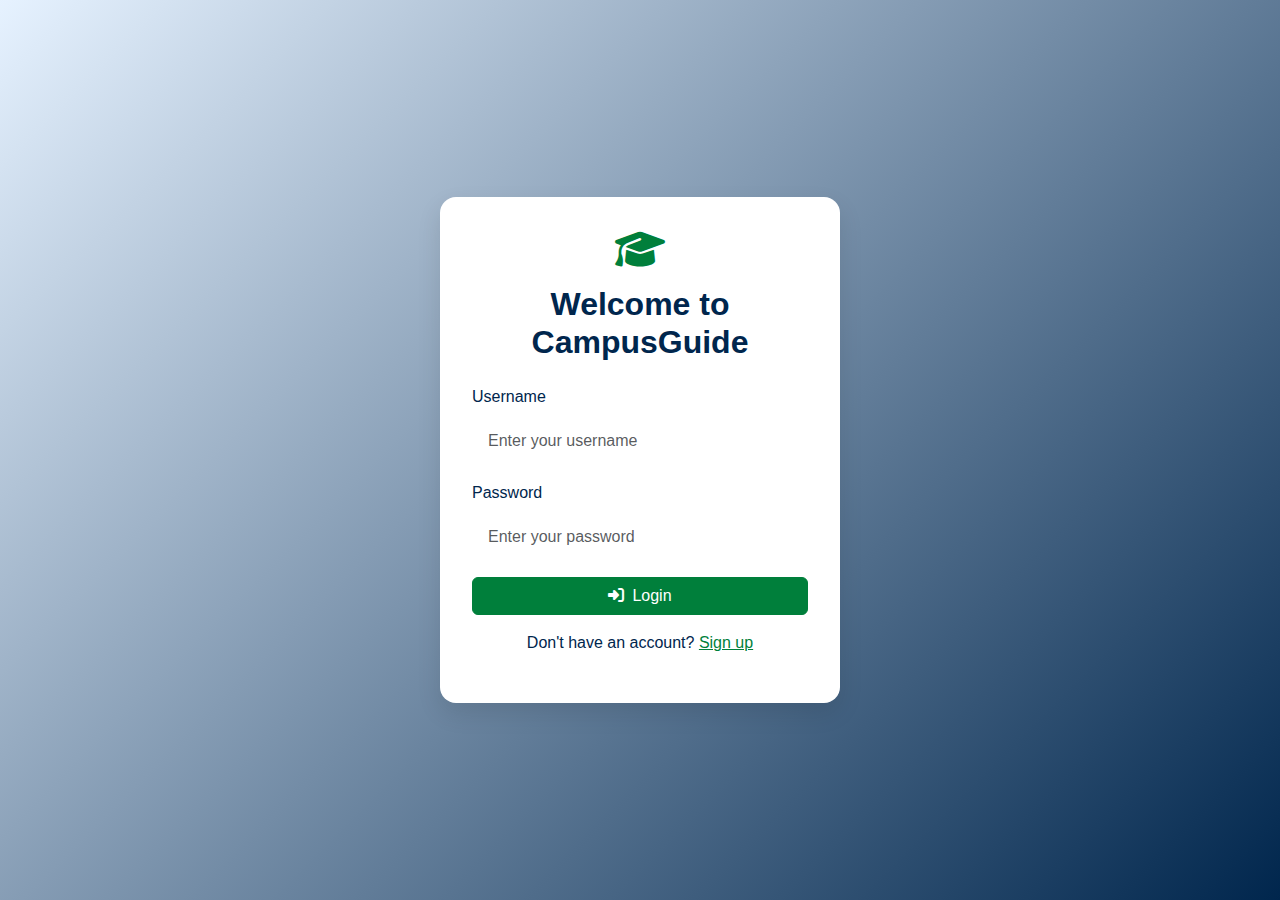
<file: frontend/login.html>
<!DOCTYPE html>
<html>
  <head>
    <title>Login - CampusGuide</title>
    <!-- Bootstrap CSS -->
    <link
      href="https://cdn.jsdelivr.net/npm/bootstrap@5.3.0/dist/css/bootstrap.min.css"
      rel="stylesheet"
    />
    <!-- Font Awesome for icons -->
    <link
      rel="stylesheet"
      href="https://cdnjs.cloudflare.com/ajax/libs/font-awesome/6.4.0/css/all.min.css"
    />
    <link rel="stylesheet" href="/frontend/style.css" />
  </head>
  <body class="auth-page">
    <div class="auth-container">
      <div class="text-center mb-4">
        <i class="fas fa-graduation-cap text-primary fs-1 mb-3"></i>
        <h2 class="text-dark-blue">Welcome to CampusGuide</h2>
      </div>
      <form id="loginForm" class="needs-validation" novalidate>
        <div class="mb-3">
          <label for="loginUsername" class="form-label text-dark-blue"
            >Username</label
          >
          <input
            type="text"
            id="loginUsername"
            class="form-control"
            placeholder="Enter your username"
            required
          />
          <div class="invalid-feedback">Please enter your username.</div>
        </div>
        <div class="mb-3">
          <label for="loginPassword" class="form-label text-dark-blue"
            >Password</label
          >
          <input
            type="password"
            id="loginPassword"
            class="form-control"
            placeholder="Enter your password"
            required
          />
          <div class="invalid-feedback">Please enter your password.</div>
        </div>
        <button type="submit" class="btn btn-primary w-100">
          <i class="fas fa-sign-in-alt me-2"></i>Login
        </button>
        <p
          class="error-message text-danger mt-2 text-center"
          id="loginError"
        ></p>
      </form>
      <p class="text-center mt-3 text-dark-blue">
        Don't have an account?
        <a href="signup.html" class="text-primary">Sign up</a>
      </p>
    </div>
    <script src="https://cdn.jsdelivr.net/npm/bootstrap@5.3.0/dist/js/bootstrap.bundle.min.js"></script>
    <script src="/frontend/script.js"></script>
  </body>
</html>
</file>
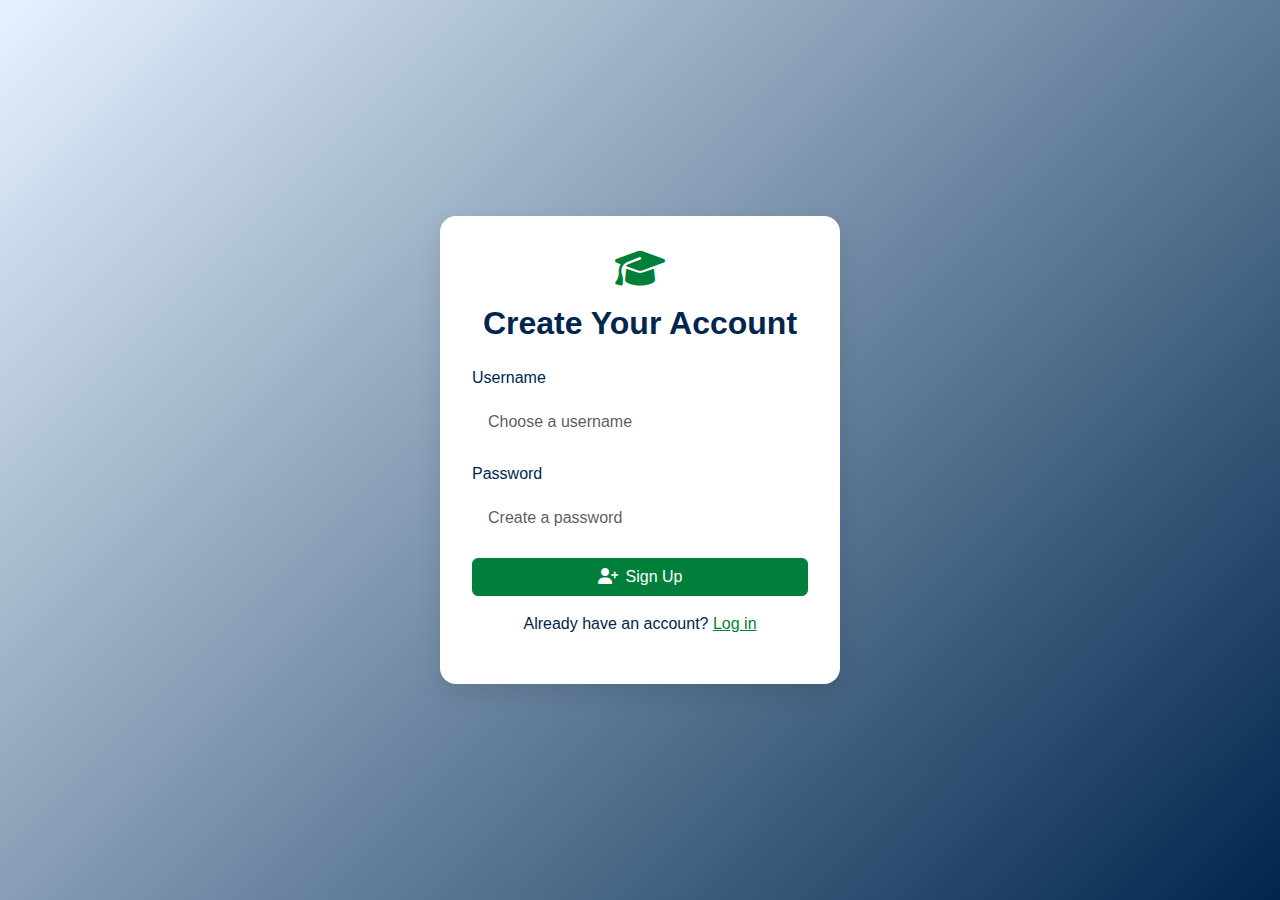
<file: frontend/signup.html>
<!DOCTYPE html>
<html>
  <head>
    <title>Sign Up - CampusGuide</title>
    <!-- Bootstrap CSS -->
    <link
      href="https://cdn.jsdelivr.net/npm/bootstrap@5.3.0/dist/css/bootstrap.min.css"
      rel="stylesheet"
    />
    <!-- Font Awesome for icons -->
    <link
      rel="stylesheet"
      href="https://cdnjs.cloudflare.com/ajax/libs/font-awesome/6.4.0/css/all.min.css"
    />
    <link rel="stylesheet" href="/frontend/style.css" />
  </head>
  <body class="auth-page">
    <div class="auth-container">
      <div class="text-center mb-4">
        <i class="fas fa-graduation-cap text-primary fs-1 mb-3"></i>
        <h2 class="text-dark-blue">Create Your Account</h2>
      </div>
      <form id="signupForm" class="needs-validation" novalidate>
        <div class="mb-3">
          <label for="signupUsername" class="form-label text-dark-blue"
            >Username</label
          >
          <input
            type="text"
            id="signupUsername"
            class="form-control"
            placeholder="Choose a username"
            required
          />
          <div class="invalid-feedback">Please choose a username.</div>
        </div>
        <div class="mb-3">
          <label for="signupPassword" class="form-label text-dark-blue"
            >Password</label
          >
          <input
            type="password"
            id="signupPassword"
            class="form-control"
            placeholder="Create a password"
            required
          />
          <div class="invalid-feedback">Please create a password.</div>
        </div>
        <button type="submit" class="btn btn-primary w-100">
          <i class="fas fa-user-plus me-2"></i>Sign Up
        </button>
        <p
          class="error-message text-danger mt-2 text-center"
          id="signupError"
        ></p>
      </form>
      <p class="text-center mt-3 text-dark-blue">
        Already have an account?
        <a href="/frontend/login.html" class="text-primary">Log in</a>
      </p>
    </div>
    <script src="https://cdn.jsdelivr.net/npm/bootstrap@5.3.0/dist/js/bootstrap.bundle.min.js"></script>
    <script src="/frontend/script.js"></script>
  </body>
</html>
</file>
<file: frontend/style.css>
:root {
  --primary-color: #007f3b;
  --accent-gold: #ffd700;
  --secondary-blue: #e6f2ff;
  --dark-blue: #00264d;
  --light-gray: #f8f9fa;
}

/* General Styles */
body,
html {
  height: 100%;
  margin: 0;
  font-family: "Segoe UI", Tahoma, Geneva, Verdana, sans-serif;
}

.text-primary {
  color: var(--primary-color) !important;
}

.text-gold {
  color: var(--accent-gold) !important;
}

.text-dark-blue {
  color: var(--dark-blue) !important;
}

.bg-primary {
  background-color: var(--primary-color) !important;
}

.bg-dark-blue {
  background-color: var(--dark-blue) !important;
}

.bg-gold {
  background-color: var(--accent-gold) !important;
}

.bg-secondary-blue {
  background-color: var(--secondary-blue) !important;
}

.btn-primary {
  background-color: var(--primary-color);
  border-color: var(--primary-color);
}

.btn-primary:hover {
  background-color: #006a32;
  border-color: #006a32;
}

.btn-gold {
  background-color: var(--accent-gold);
  color: var(--dark-blue);
  border: none;
}

.btn-gold:hover {
  background-color: #e6c300;
  color: var(--dark-blue);
}

/* Sidebar Styles */
.sidebar {
  background-color: var(--dark-blue);
  color: white;
  height: 100vh;
  transition: all 0.3s;
}

.sidebar-header {
  border-bottom: 1px solid rgba(255, 255, 255, 0.1);
}

.chat-history {
  padding: 0.5rem;
}

.chat-item {
  padding: 0.75rem 1rem;
  margin-bottom: 0.25rem;
  border-radius: 0.5rem;
  cursor: pointer;
  color: rgba(255, 255, 255, 0.8);
  transition: all 0.2s;
}

.chat-item:hover {
  background-color: rgba(255, 255, 255, 0.1);
  color: white;
}

.chat-item.active {
  background-color: rgba(0, 126, 59, 0.3);
  color: white;
  font-weight: 500;
}

.user-section {
  background-color: rgba(0, 0, 0, 0.1);
}

/* Chat Area Styles */
.chat-area {
  background-color: white;
  height: 100vh;
  display: flex;
  flex-direction: column;
}

.chat-header {
  border-bottom: 1px solid rgba(0, 0, 0, 0.1);
}

.status-indicator {
  display: flex;
  align-items: center;
  font-size: 0.875rem;
}

.dot {
  display: inline-block;
  width: 8px;
  height: 8px;
  border-radius: 50%;
  margin-right: 0.25rem;
}

.chat-window {
  background-color: var(--secondary-blue);
}

/* Message Styles */
.message {
  max-width: 80%;
  margin-bottom: 1rem;
  padding: 0.75rem 1rem;
  border-radius: 1rem;
  position: relative;
}

.bot-message {
  background-color: var(--dark-blue);
  color: white;
  align-self: flex-start;
  margin-right: auto;
  border-bottom-left-radius: 0.25rem;
}

.bot-message::before {
  content: "";
  position: absolute;
  left: -8px;
  bottom: 0;
  width: 0;
  height: 0;
  border: 8px solid transparent;
  border-right-color: var(--dark-blue);
  border-left: 0;
  margin-bottom: 0;
}

.user-message {
  background-color: white;
  color: var(--dark-blue);
  align-self: flex-end;
  margin-left: auto;
  border-bottom-right-radius: 0.25rem;
  box-shadow: 0 1px 2px rgba(0, 0, 0, 0.1);
}

.user-message::before {
  content: "";
  position: absolute;
  right: -8px;
  bottom: 0;
  width: 0;
  height: 0;
  border: 8px solid transparent;
  border-left-color: white;
  border-right: 0;
  margin-bottom: 0;
}

.message-meta {
  font-size: 0.75rem;
  opacity: 0.7;
  margin-top: 0.25rem;
}

.message-actions {
  display: flex;
  gap: 0.5rem;
  margin-top: 0.5rem;
}

.message-action {
  background: none;
  border: none;
  color: inherit;
  opacity: 0.5;
  cursor: pointer;
  transition: opacity 0.2s;
}

.message-action:hover {
  opacity: 1;
}

.bot-avatar {
  width: 32px;
  height: 32px;
  border-radius: 50%;
  background-color: var(--primary-color);
  color: white;
  display: flex;
  align-items: center;
  justify-content: center;
  flex-shrink: 0;
}

.user-avatar {
  width: 32px;
  height: 32px;
  border-radius: 50%;
  background-color: var(--secondary-blue);
  color: var(--dark-blue);
  display: flex;
  align-items: center;
  justify-content: center;
  flex-shrink: 0;
}

/* Typing Indicator Styles */
.typing-indicator {
  display: none;
  opacity: 0;
  visibility: hidden;
  transform: translateY(10px);
  transition: all 0.3s ease;
  padding: 12px 16px;
  margin: 8px 0;
  background: var(--dark-blue);
  border-radius: 18px;
  max-width: 120px;
  position: relative;
  align-self: flex-start;
  z-index: 1;
}

.typing-indicator.active {
  display: block;
  opacity: 1;
  visibility: visible;
  transform: translateY(0);
}

.typing-indicator::before {
  content: "";
  position: absolute;
  left: -8px;
  bottom: 0;
  border: 8px solid transparent;
  border-right-color: var(--dark-blue);
  border-left: 0;
}

.typing-indicator__content {
  display: flex;
  align-items: center;
  gap: 8px;
}

.typing-indicator__avatar {
  width: 28px;
  height: 28px;
  border-radius: 50%;
  background: var(--primary-color);
  display: flex;
  align-items: center;
  justify-content: center;
  color: white;
}

.typing-indicator__dots {
  display: flex;
  gap: 4px;
}

.dot {
  width: 8px;
  height: 8px;
  background: var(--accent-gold);
  border-radius: 50%;
  animation: bounce 1.4s infinite ease-in-out;
}

.dot:nth-child(2) {
  animation-delay: 0.2s;
}
.dot:nth-child(3) {
  animation-delay: 0.4s;
}

@keyframes bounce {
  0%,
  60%,
  100% {
    transform: translateY(0);
  }
  30% {
    transform: translateY(-4px);
  }
}

/* Prevent flash on load */
#typing-indicator {
  display: none !important;
}

/* Input Area */
.input-area {
  border-top: 1px solid rgba(0, 0, 0, 0.1);
  background-color: white;
}

.input-group {
  box-shadow: 0 2px 8px rgba(0, 0, 0, 0.1);
  border-radius: 2rem;
  overflow: hidden;
}

.form-control {
  border: none;
  padding: 0.75rem 1rem;
}

.form-control:focus {
  box-shadow: none;
  border-color: var(--primary-color);
}

/* Auth Pages */
.auth-page {
  background: linear-gradient(
    135deg,
    var(--secondary-blue) 0%,
    var(--dark-blue) 100%
  );
  display: flex;
  justify-content: center;
  align-items: center;
  min-height: 100vh;
  padding: 1rem;
}

.auth-container {
  background-color: white;
  border-radius: 1rem;
  padding: 2rem;
  width: 100%;
  max-width: 400px;
  box-shadow: 0 10px 25px rgba(0, 0, 0, 0.1);
}

.auth-container h2 {
  color: var(--dark-blue);
  font-weight: 600;
}

.form-label {
  font-weight: 500;
  color: var(--dark-blue);
}

/* Responsive Adjustments */
@media (max-width: 768px) {
  .sidebar {
    position: fixed;
    z-index: 1000;
    width: 250px;
    height: 100%;
    transform: translateX(-100%);
  }

  .sidebar.show {
    transform: translateX(0);
  }

  .chat-area {
    margin-left: 0;
    width: 100%;
  }

  .message {
    max-width: 90%;
  }
}

/* Utility Classes */
.shadow-sm {
  box-shadow: 0 0.125rem 0.25rem rgba(0, 0, 0, 0.075) !important;
}

.rounded-lg {
  border-radius: 0.5rem !important;
}

.avatar-img {
  width: 100%;
  height: 100%;
  object-fit: cover;
  border-radius: 50%;
}

.user-avatar,
.bot-avatar {
  width: 32px;
  height: 32px;
  border-radius: 50%;
  overflow: hidden; /* Ensures the image stays circular */
  flex-shrink: 0; /* Prevents the avatar from shrinking */
}

/* Header adjustments */
.chat-header {
  padding: 0.5rem 1rem;
}

.user-avatar {
  margin-right: 1rem;
}

.avatar-img {
  width: 40px;
  height: 40px;
  border-radius: 50%;
  object-fit: cover;
}

.status-indicator {
  line-height: 1;
  margin-top: 0.1rem;
}

.status-indicator .small {
  font-size: 0.75rem;
  opacity: 0.9;
}

/* Avatar Sizes */
.avatar-lg {
  width: 100px;
  height: 100px;
}

.avatar-img {
  width: 100%;
  height: 100%;
  border-radius: 100%;
  object-fit: cover;
  border: 2px solid var(--accent-gold); /* Optional gold border */
}

/* Adjust header padding if needed */
.chat-header {
  padding: 0.75rem 1rem; /* Slightly more padding to accommodate larger avatar */
}

.avatar-sm {
  width: 30px;
  height: 30px;
}

.avatar-md {
  width: 40px;
  height: 40px;
}

.avatar-lg {
  width: 50px;
  height: 50px;
}

.avatar-xl {
  width: 60px;
  height: 60px;
}

/* Sidebar Toggle Styles */
#sidebar-toggle {
  display: none; /* Hidden by default on larger screens */
  width: 30px;
  height: 30px;
  padding: 0;
}

.sidebar {
  transition: transform 0.3s ease, width 0.3s ease;
}

.sidebar.collapsed {
  transform: translateX(-100%);
  width: 0;
  overflow: hidden;
}

/* Show toggle button on smaller screens */
@media (max-width: 992px) {
  #sidebar-toggle {
    display: flex;
    align-items: center;
    justify-content: center;
  }

  .sidebar:not(.collapsed) {
    position: fixed;
    z-index: 1000;
    height: 100vh;
    box-shadow: 2px 0 10px rgba(0, 0, 0, 0.1);
  }
}

/* Rotate chevron when collapsed */
.sidebar.collapsed #sidebar-toggle i {
  transform: rotate(180deg);
}

/* Add overlay when sidebar is open on mobile */
.sidebar-overlay {
  position: fixed;
  top: 0;
  left: 0;
  right: 0;
  bottom: 0;
  background: rgba(0, 0, 0, 0.5);
  z-index: 999;
  display: none;
}

@media (max-width: 992px) {
  .sidebar:not(.collapsed) + .sidebar-overlay {
    display: block;
  }
}
</file>
